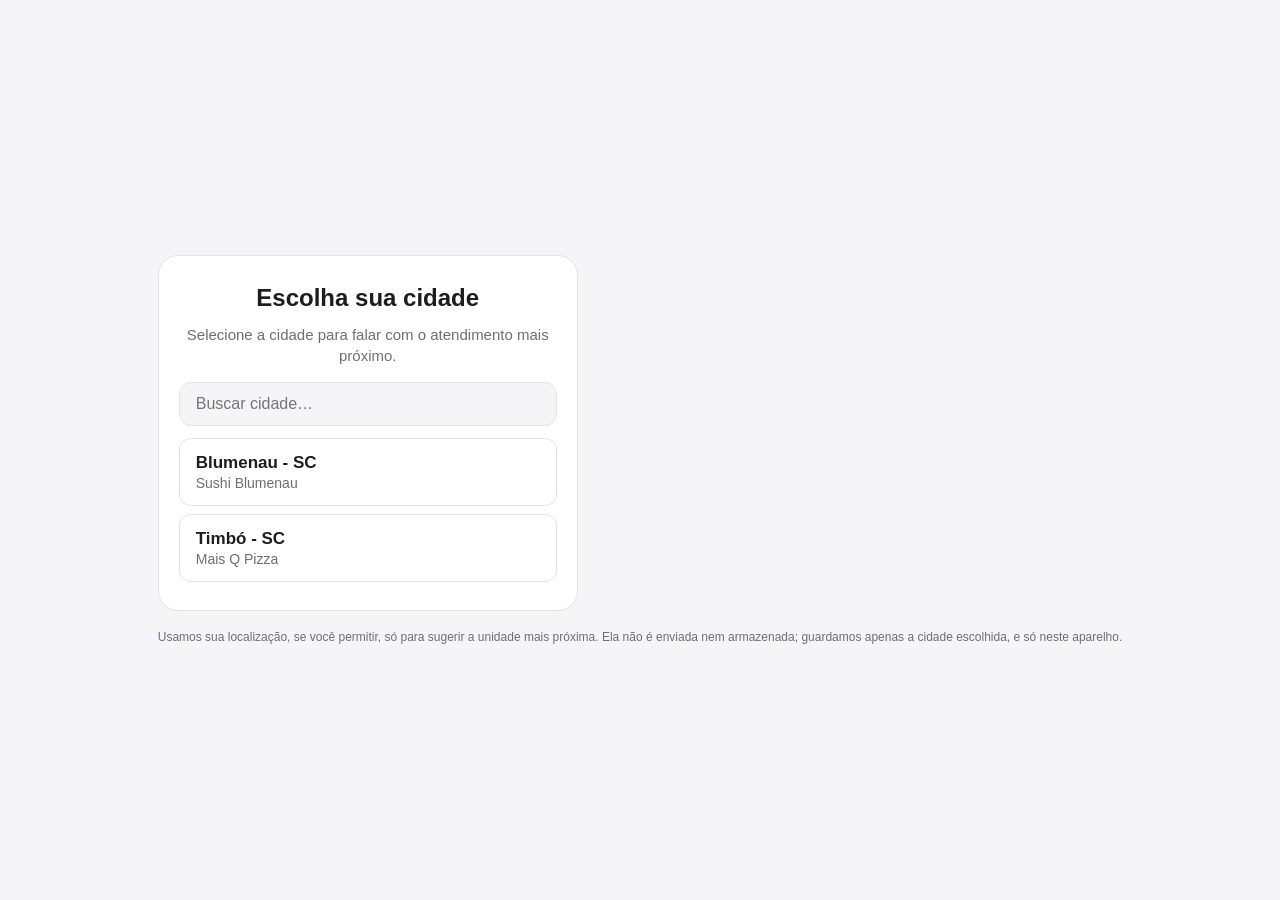
<file: index.html>
<!DOCTYPE html>
<html lang="pt-BR">
<head>
<meta charset="UTF-8">
<meta name="viewport" content="width=device-width, initial-scale=1">
<title>Mais Q Pizza — Atendimento</title>
<link rel="stylesheet" href="css/style.css">
</head>
<body>
<main>
  <div id="app" class="card" aria-live="polite" aria-busy="true">
    <div class="spinner" aria-hidden="true"></div>
    <p>Carregando…</p>
    <noscript>
      <p>Escolha sua cidade:</p>
      <p><a class="btn" href="https://wa.me/554788307839">Blumenau - SC</a></p>
      <p><a class="btn" href="https://wa.me/5547991503132">Timbó - SC</a></p>
    </noscript>
  </div>
  <p class="privacy">Usamos sua localização, se você permitir, só para sugerir a unidade mais próxima. Ela não é enviada nem armazenada; guardamos apenas a cidade escolhida, e só neste aparelho.</p>
</main>
<!-- Configuração de filiais e destinos: js/config.js -->
<script type="module" src="js/main.js"></script>
</body>
</html>
</file>
<file: css/style.css>
:root {
  color-scheme: light dark;
  --bg: #f5f5f7;
  --card: #ffffff;
  --text: #1d1d1f;
  --muted: #6e6e73;
  --border: #e3e3e8;
  --accent: #25D366;
  --accent-text: #ffffff;
}
@media (prefers-color-scheme: dark) {
  :root {
    --bg: #111113;
    --card: #1c1c1f;
    --text: #f5f5f7;
    --muted: #a1a1a6;
    --border: #2e2e33;
  }
}
* { box-sizing: border-box; }
body {
  margin: 0;
  min-height: 100vh;
  min-height: 100dvh;
  display: flex;
  align-items: center;
  justify-content: center;
  padding: 24px 16px;
  font-family: -apple-system, BlinkMacSystemFont, "Segoe UI", Roboto, Helvetica, Arial, sans-serif;
  background: var(--bg);
  color: var(--text);
  text-align: center;
}
.card {
  max-width: 420px;
  width: 100%;
  background: var(--card);
  border: 1px solid var(--border);
  border-radius: 20px;
  padding: 28px 20px;
}
.card img { max-width: 100%; border-radius: 12px; margin-bottom: 20px; }
h1 { font-size: 24px; margin: 0 0 12px; }
p { font-size: 16px; line-height: 1.4; margin: 0 0 16px; }
.muted { color: var(--muted); font-size: 15px; }
.city { font-size: 26px; font-weight: 700; margin: 4px 0 18px; }

.actions { display: flex; flex-direction: column; gap: 10px; margin-top: 8px; }
.btn {
  display: block;
  width: 100%;
  border: 0;
  background: var(--accent);
  color: var(--accent-text);
  text-decoration: none;
  font: inherit;
  font-weight: 600;
  font-size: 17px;
  padding: 14px 24px;
  border-radius: 999px;
  cursor: pointer;
}
.btn-ghost {
  background: transparent;
  color: var(--text);
  border: 1px solid var(--border);
}
.btn:focus-visible, .item:focus-visible, .search:focus-visible {
  outline: 3px solid var(--accent);
  outline-offset: 2px;
}

.ring { position: relative; width: 96px; height: 96px; margin: 4px auto 20px; }
.ring svg { width: 100%; height: 100%; transform: rotate(-90deg); }
.ring circle { fill: none; stroke-width: 8; }
.ring-track { stroke: var(--border); }
.ring-bar { stroke: var(--accent); stroke-linecap: round; }
.ring-num {
  position: absolute;
  inset: 0;
  display: flex;
  align-items: center;
  justify-content: center;
  font-size: 30px;
  font-weight: 700;
  font-variant-numeric: tabular-nums;
}

.search {
  width: 100%;
  font: inherit;
  font-size: 16px; /* >= 16px evita zoom automático no iOS */
  padding: 12px 16px;
  border-radius: 12px;
  border: 1px solid var(--border);
  background: var(--bg);
  color: var(--text);
  margin-bottom: 12px;
}
.list { list-style: none; margin: 0; padding: 0; display: flex; flex-direction: column; gap: 8px; text-align: left; }
.list li[hidden] { display: none; }
.item {
  width: 100%;
  display: flex;
  flex-direction: column;
  gap: 2px;
  padding: 14px 16px;
  border-radius: 12px;
  border: 1px solid var(--border);
  background: transparent;
  color: var(--text);
  font: inherit;
  text-align: left;
  cursor: pointer;
}
.item:hover { border-color: var(--accent); }
.item-city { font-weight: 600; font-size: 17px; }
.item-label { color: var(--muted); font-size: 14px; }
.empty { margin-top: 12px; }

.spinner {
  width: 32px;
  height: 32px;
  border: 3px solid var(--border);
  border-top-color: var(--accent);
  border-radius: 50%;
  margin: 0 auto 16px;
  animation: spin 0.8s linear infinite;
}
@keyframes spin { to { transform: rotate(360deg); } }
@media (prefers-reduced-motion: reduce) { .spinner { animation-duration: 2s; } }

.privacy { font-size: 12px; color: var(--muted); margin: 18px 0 0; }
</file>
